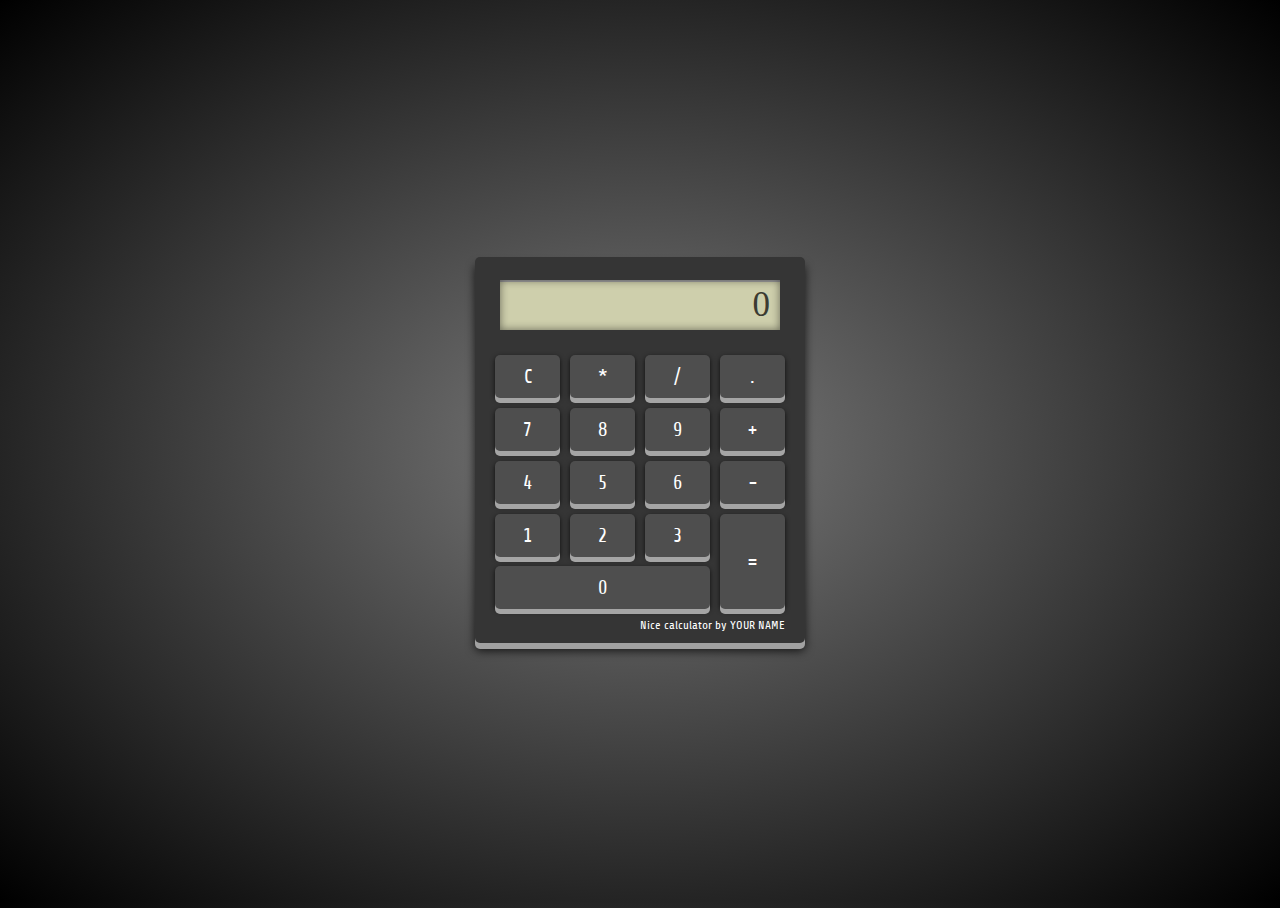
<file: calculator/index.html>
<!DOCTYPE html>
<html lang="en">
<head>
    <meta charset="UTF-8">
    <meta name="viewport" content="width=device-width, initial-scale=1.0">
    <title>Calculator</title>
    <link rel="stylesheet" href="style.css" />
</head>
<body>
    <div class="calculator">
        <div class="result">0</div>
        <ul>
            <li>C</li>
            <li>*</li>
            <li>/</li>
            <li>.</li>
            <li>7</li>
            <li>8</li>
            <li>9</li>
            <li>+</li>
            <li>4</li>
            <li>5</li>
            <li>6</li>
            <li>-</li>
            <li>1</li>
            <li>2</li>
            <li>3</li>
            <li>=</li>
            <li>0</li>
        </ul>
        <div class="signature">
            Nice calculator by YOUR NAME
        </div>
    <div>
    <script src="script.js"></script>
</body>
</html>
</file>
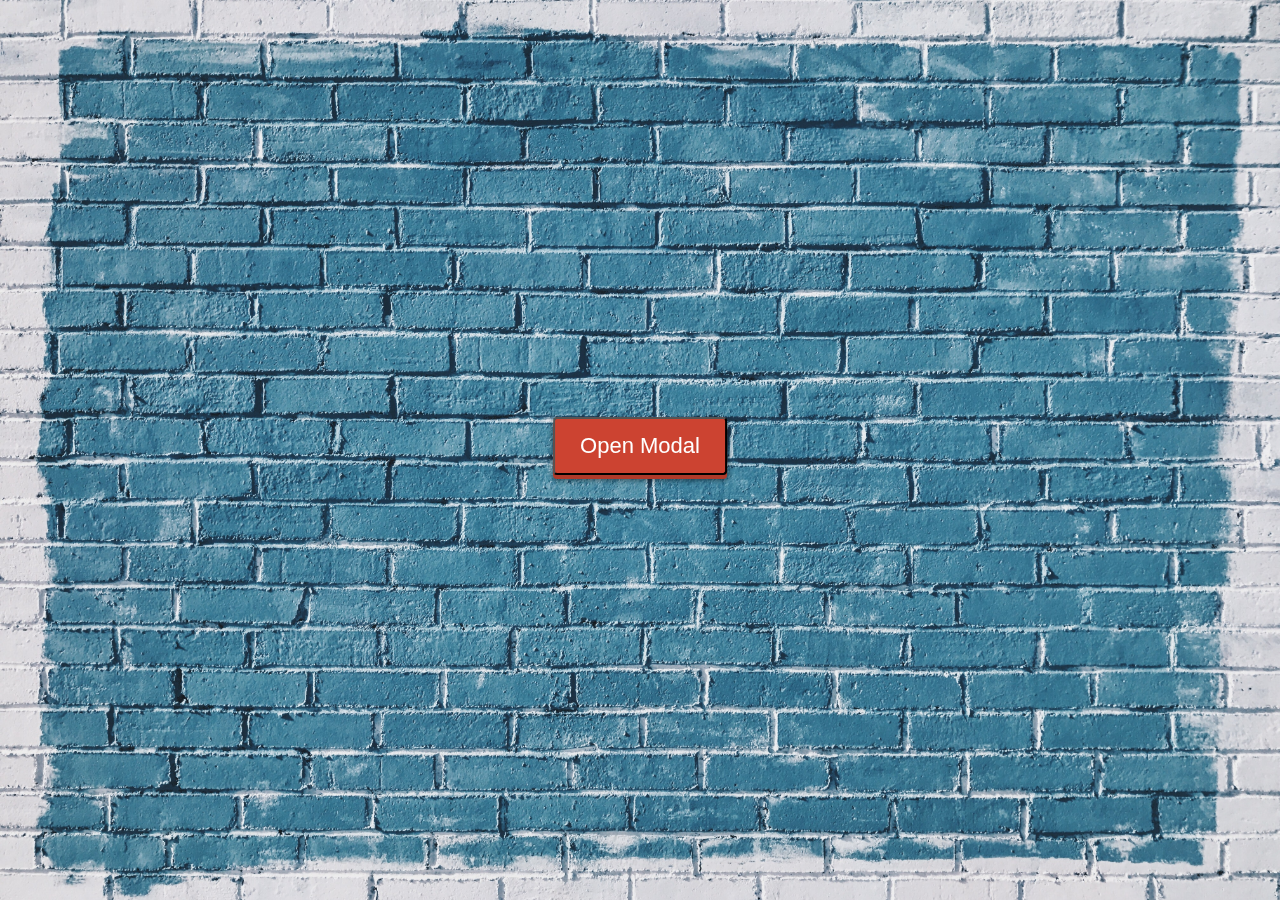
<file: modal/index.html>
<!DOCTYPE html>
<html lang="en">
<head>
    <meta charset="UTF-8">
    <meta name="viewport" content="width=device-width, initial-scale=1.0">
    <title>Our Custom Modal</title>
    <link href="https://fonts.googleapis.com/css2?family=Indie+Flower&display=swap" rel="stylesheet">
    <link rel="stylesheet" href="style.css">
</head>
<body>

    <button type="button" class="button center js-open">
        Open Modal
    </button>

    <div id="modal-background"></div>
    <div id="modal-box">
        <h1>Your Project</h1>
        <ul>
            <li>Find a nice background</li>
            <li>Style your button and modal</li>
            <li>Write your own JavaScript (or steal mine) to make your modal work</li>
        </ul>
        <div class="text-right">
            <button type="button" class="button button--close js-close">
                Close
            </button>
            <button type="button" class="button button--accept js-close">
                Accept
            </button>
        </div>
    </div>

    <script src="app.js"></script>

</body>
</html>
</file>
<file: calculator/style.css>
@import url('https://fonts.googleapis.com/css2?family=Share&display=swap');
html, body {
    height: 100%;
}
body {
    background-color: #999;
    /* Permalink - use to edit and share this gradient: https://colorzilla.com/gradient-editor/#7c7c7c+0,000000+100 */
    background: #7c7c7c; /* Old browsers */
    background: -moz-radial-gradient(center, ellipse cover,  #7c7c7c 0%, #000000 100%); /* FF3.6-15 */
    background: -webkit-radial-gradient(center, ellipse cover,  #7c7c7c 0%,#000000 100%); /* Chrome10-25,Safari5.1-6 */
    background: radial-gradient(ellipse at center,  #7c7c7c 0%,#000000 100%); /* W3C, IE10+, FF16+, Chrome26+, Opera12+, Safari7+ */
}
.calculator {
    background: #353535;
    width: 300px;
    padding: 15px;
    position: absolute;
    top: 50%;
    left: 50%;
    transform: translate(-50%, -50%);
    text-align: center;
    border-radius: 5px;
    box-shadow: 0 6px 0 #a1a1a1, 0 8px 10px rgba(0, 0, 0, 0.75);
}

.result {
    background-color: #cecfac;
    color: #3b3b32;
    width: 90%;
    margin: 8px 0 20px 10px;
    text-align: right;
    height: 50px;
    line-height: 50px;
    font-size: 35px;
    padding-right: 10px;
    overflow: hidden;
    box-shadow: inset 0 0 8px rgba(0, 0, 0, 0.5), inset 0px 2px 0 #a1a1a1;
}

ul {
    padding: 0;
    margin: 0;
}
ul li {
    list-style: none;
    background: #4e4e4e;
    padding: 10px;
    width: 15%;
    float: left;
    color: white;
    margin: 5px;
    cursor: pointer;
    font-size: 20px;
    border-radius: 5px;
    box-shadow: 0 5px 0 #a5a5a5, 0 2px 5px rgba(0, 0, 0, 0.75);
    font-family: 'Share', cursive;
}
ul li:active {
    position: relative;
    top: 5px;
    box-shadow: inset 0 1px 2px rgba(0, 0, 0, 0.4);
}
ul li:nth-child(16) {
    height: 75px;
    line-height: 75px;
}
ul li:last-child {
    margin-top: -48px;
    width: 65%;
}
.signature {
    color: #fff;
    font-size: 0.75rem;
    text-align: right;
    position: relative;
    top: 4px;
    right: 5px;
    z-index: -1;
    font-family: 'Share', cursive;
}
</file>
<file: modal/style.css>
html, body {
    padding: 0;
    margin: 0;
    height: 100%;
}

html {
    background-image: url('background.jpg');
    background-size: cover;
    font-size: 30px;
    background-position: center center;
}
.button {
    font-size: 22px;
    text-align: center;
    line-height: 44px;
    background-color: #cc4331;
    color: white;
    border-radius: 4px;
    padding: 5px 25px 5px 25px;
    outline: 0 !important;
    box-shadow: 0 4px 0 #af3a2a, 0 5px 5px 1px rgba(0, 0, 0, 0.4);
    transition: all 0.15s ease-in-out;
    margin-top: -4px;
}

.button:hover {
    background-color: #d25544;
    box-shadow: 0 4px 0 #c4402f, 0 5px 5px 1px rgba(0, 0, 0, 0.4);
}

.button:active {
    margin-top: 0px;
    box-shadow: none;
}

.button--close {
    background-color: #f5f5f5;
    color: #999;
    box-shadow: 0 4px 0 #cecece, 0 5px 5px 1px rgba(0, 0, 0, 0.4);
    border: 1px solid #f5f5f5;
}
.button--close:hover {
    background-color: white;
    box-shadow: 0 4px 0 #b6b6b6, 0 5px 5px 1px rgba(0, 0, 0, 0.4);
}

.button--accept {
    background-color: #10489c;
    box-shadow: 0 4px 0 #10259c, 0 5px 5px 1px rgba(0, 0, 0, 0.4);
}
.button--accept:hover {
    background-color: #0d3c83;
    box-shadow: 0 4px 0 #1a0760, 0 5px 5px 1px rgba(0, 0, 0, 0.4);
}

.center {
    position: absolute;
    top: 50%;
    left: 50%;
    transform: translate(-50%, -50%);
}

#modal-background {
    background-color: rgba(0, 0, 0, 0.45);
    position: fixed;
    top: 0;
    left: 0;
    width: 100%;
    height: 100%;
    z-index: -10;
    opacity: 0;
    transition: opacity 0.25s ease-in-out, z-index 0.25s ease-in-out;
}
#modal-background.active {
    opacity: 1;
    z-index: 10;
}

#modal-box {
    background-color: white;
    position: fixed;
    top: 50%;
    left: 50%;
    max-width: 800px;
    min-width: 600px;
    padding: 25px;
    transform: translate(-50%, -50%);
    border-radius: 4px;
    opacity: 0;
    z-index: -10;
    transition: opacity 0.25s ease-in-out, z-index 0.25s ease-in-out;
}
#modal-box.active {
    opacity: 1;
    z-index: 11;
}
h1, p, li {
    font-family: 'Indie Flower', cursive;
}
.text-right {
    text-align: right;
}
</file>
